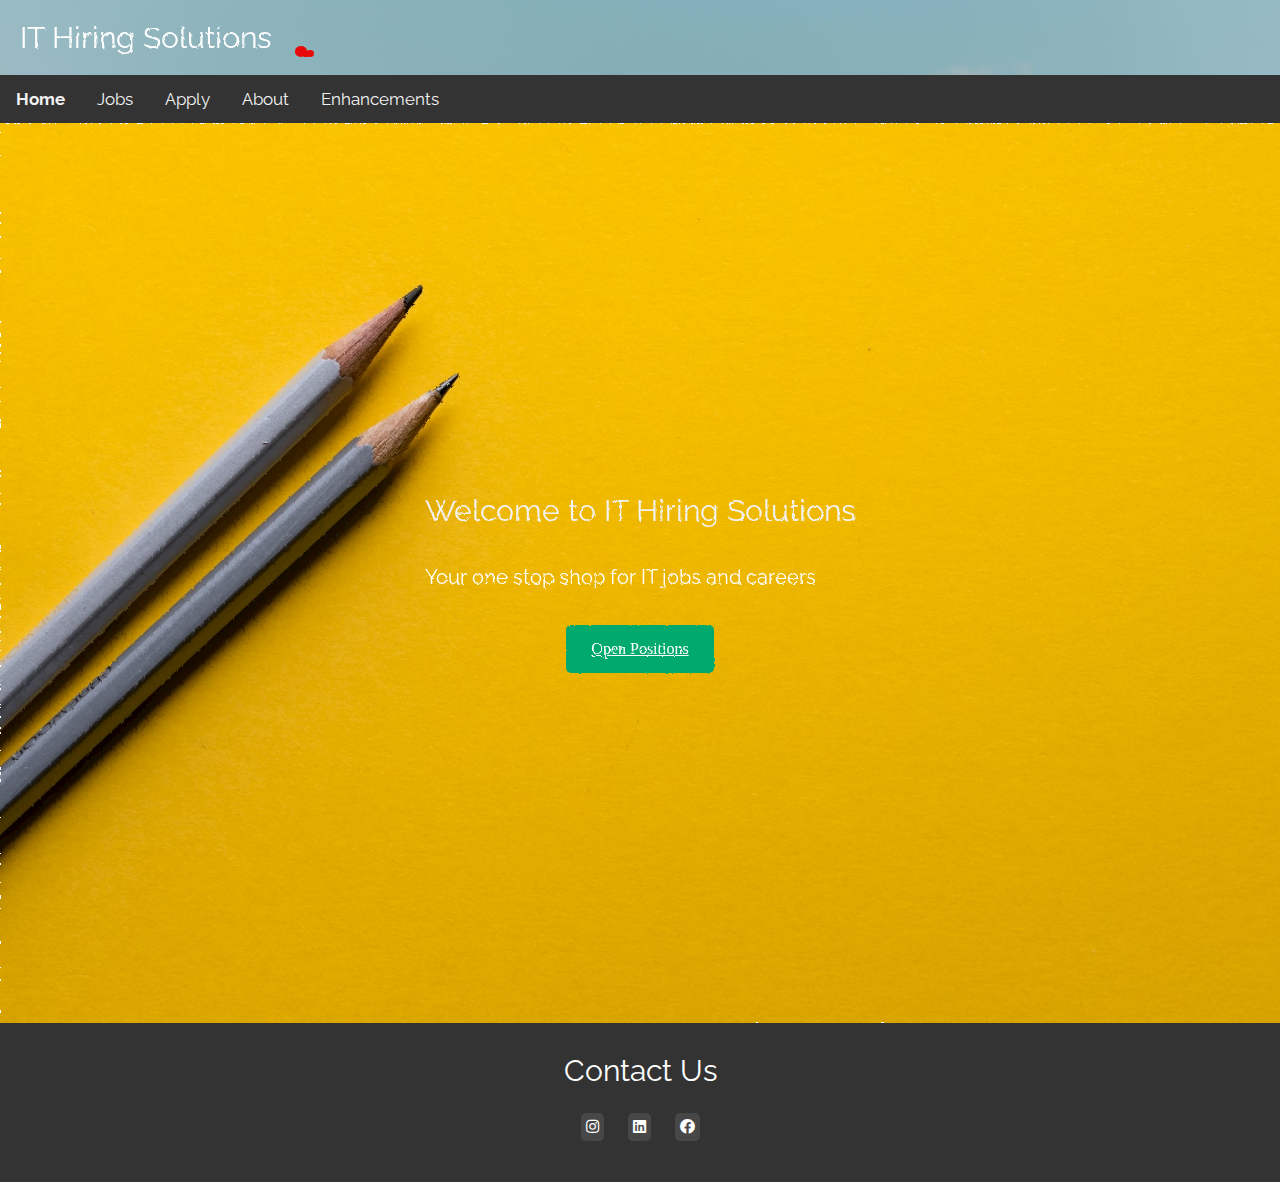
<file: index.html>
<!DOCTYPE html>

<!-- File Name: Index.html
Author: Nick Ang
Created 22/8/21
Description: This is the home page -->

<!-- Set Viewport, Description, Author and Title -->

<html lang="en">
  <head>
    <meta charset="UTF-8" />
    <meta http-equiv="X-UA-Compatible" content="IE=edge" />
    <meta name="viewport" content="width=device-width, initial-scale=1.0" />
    <meta name="HandheldFriendly" content="true" />
    <meta name="description" content="Home page for company" />
    <meta name="keywords" content="Jobs, IT, company, software" />
    <meta name="author" content="Nick Ang" />
    <title>IT Hiring Solutions Home Page</title>
    <!-- footer icons -->
    <link
      rel="stylesheet"
      href="https://use.fontawesome.com/releases/v5.6.3/css/all.css"
    />
    <!-- linnk stylesheet -->
    <link rel="stylesheet" href="styles/style.css" />
    <!-- link font -->
    <link
      href="https://fonts.googleapis.com/css2?family=Montserrat:wght@400;500&family=Noto+Serif+SC:wght@300;900&family=Raleway:wght@300&display=swap"
      rel="stylesheet"
    />
  </head>

  <body>
    <!-- main container -->
    <div class="container">
      <!-- create header -->
      <div class="header">
        <h1>IT Hiring Solutions</h1>
        <!-- create lava animation enhancement -->
        <div class="lamp">
          <div class="glass">
            <div class="lava">
              <div class="blob"></div>
              <div class="blob"></div>
              <div class="blob"></div>
              <div class="blob top"></div>
              <div class="blob bottom"></div>
            </div>
          </div>
        </div>
      </div>

      <!-- create navbar -->
      <div class="topnav">
        <a href="./index.html"><strong>Home</strong></a>
        <a href="./jobs.html">Jobs</a>
        <a href="./apply.html">Apply</a>
        <a href="./about.html">About</a>
        <a href="./enhancements.html">Enhancements</a>
      </div>

      <!-- create banner -->
      <div class="banner">
        <h1>Welcome to IT Hiring Solutions</h1>
        <h2>Your one stop shop for IT jobs and careers</h2>
        <a class="btn-treehouse" href="./jobs.html">Open Positions</a>
      </div>

      <!-- create footer -->
      <div class="footer">
        <h1>Contact Us</h1>
        <!-- create horizontal list and add icons -->
        <ul class="ul_top_hypers">
          <li>
            <a href="" class="ul_icon" target="_blank"
              ><i class="fab fa-instagram"></i
            ></a>
          </li>
          <li>
            <a href="" class="ul_icon" target="_blank"
              ><i class="fab fa-linkedin"></i
            ></a>
          </li>
          <li>
            <a href="" class="ul_icon" target="_blank"
              ><i class="fab fa-facebook"></i
            ></a>
          </li>
        </ul>
      </div>
    </div>
    <!-- turbulence filter -->
    <svg>
      <filter id="turbulence" x="0" y="0" width="100%" height="100%">
        <feturbulence
          id="banner-filter"
          numoctaves="50"
          seed="1"
          basefrequency="0.01 0.01"
        ></feturbulence>
        <fedisplacementmap
          scale="1.5"
          in2=""
          in="SourceGraphic"
        ></fedisplacementmap>
        <animate
          xlink:href="#banner-filter"
          attributename="baseFrequency"
          dur="60s"
          keytimes="0;0.5;1"
          values="0.1 0.06;0.04 0.08;0.02 0.06"
          repeatcount="indefinite"
        />
      </filter>
    </svg>
  </body>
</html>
</file>
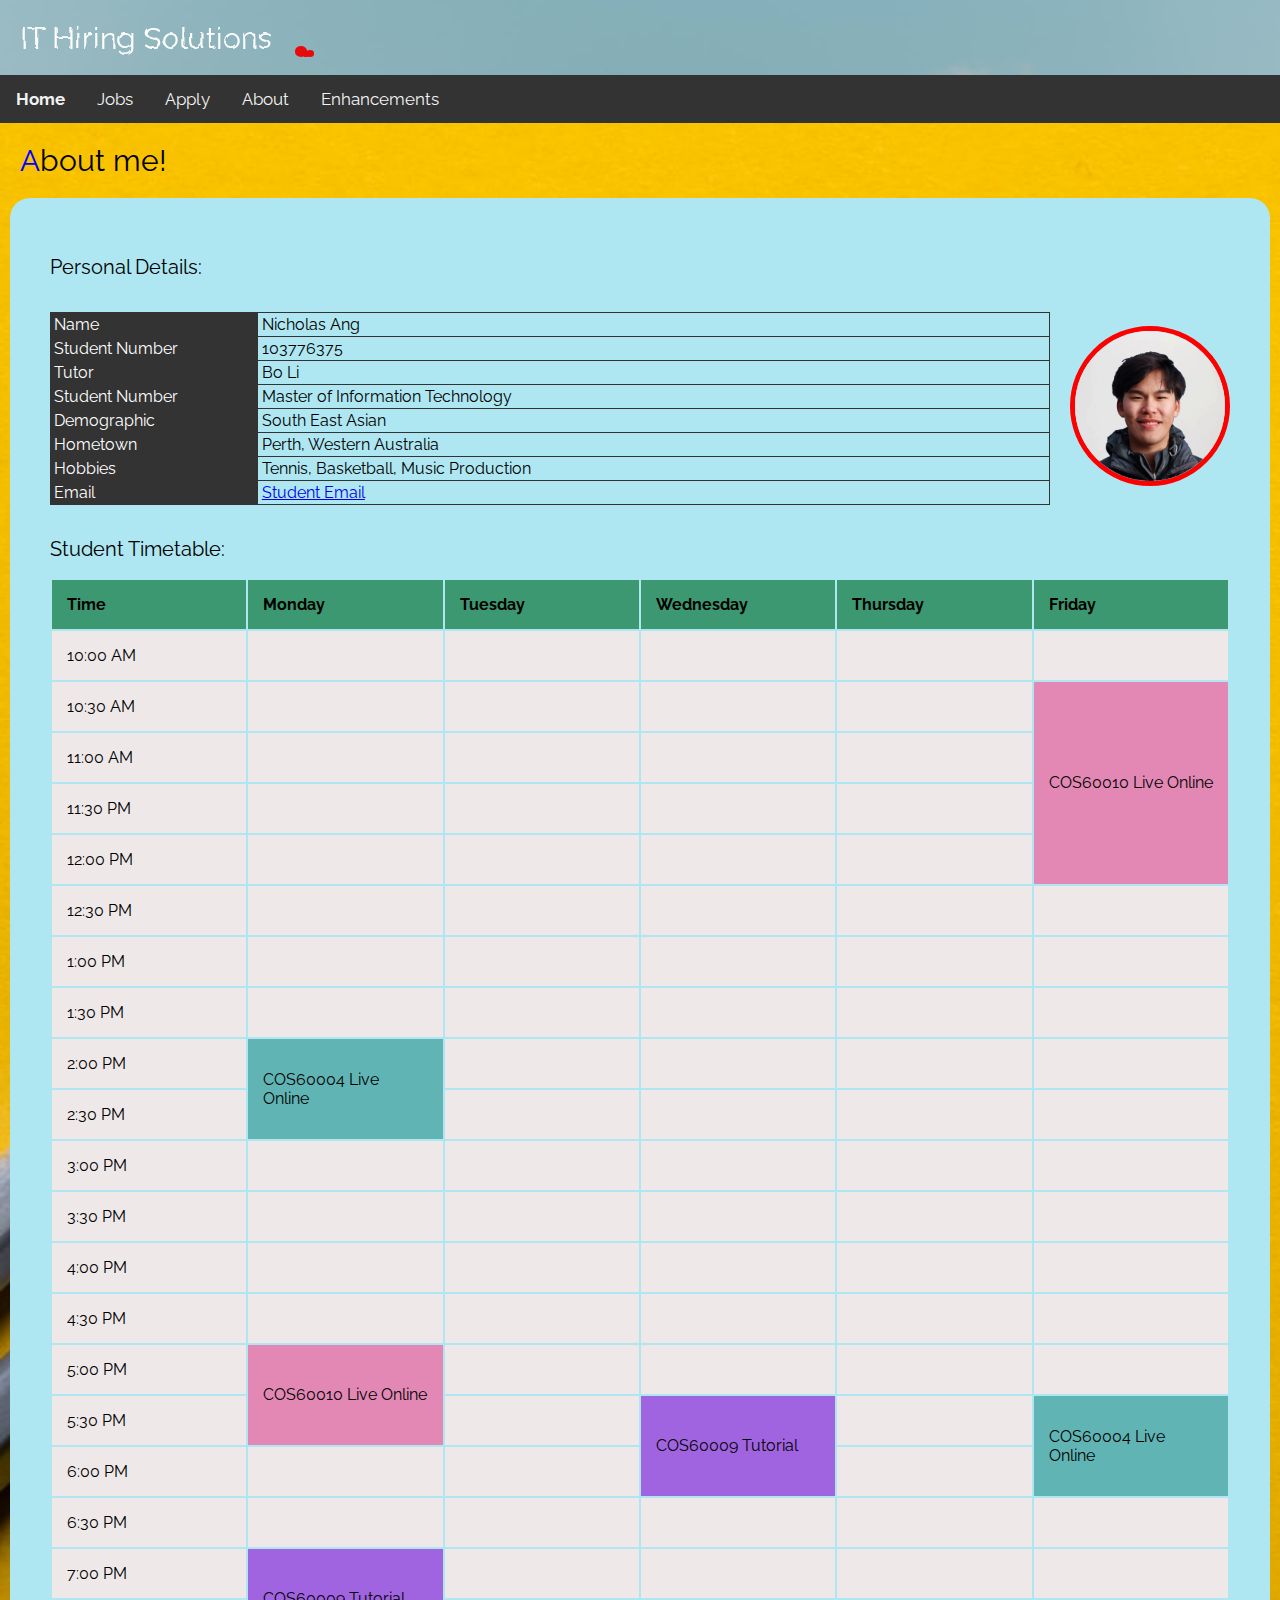
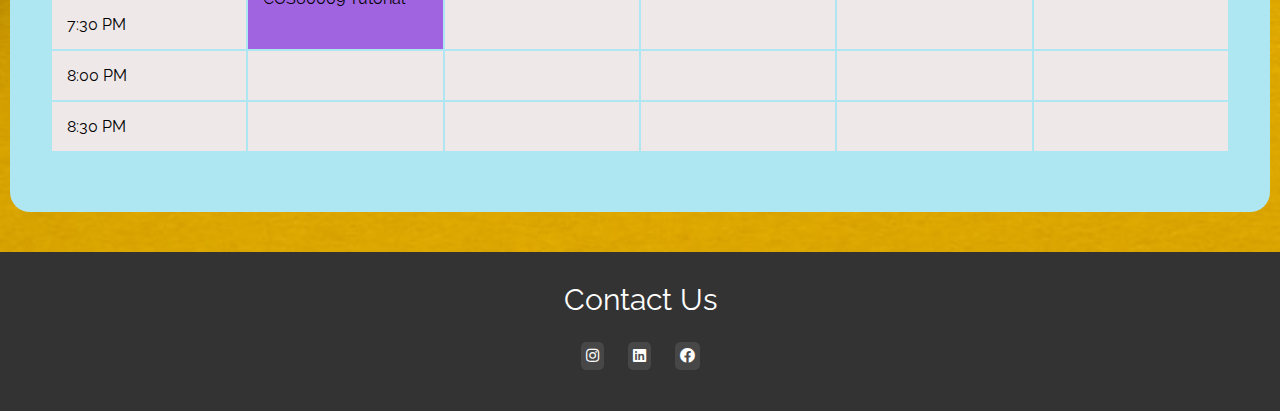
<file: about.html>
<!DOCTYPE html>

<!-- File Name: about.html
Author: Nick Ang
Created 22/8/21
Description: This is the  about section -->

<!-- Set Viewport, Description, Author and Title -->

<html lang="en">
  <head>
    <meta charset="UTF-8" />
    <meta http-equiv="X-UA-Compatible" content="IE=edge" />
    <meta name="viewport" content="width=device-width, initial-scale=1.0" />
    <meta name="description" content="About Page" />
    <meta name="keywords" content="Hobbies, Personal Details, Timetable" />
    <meta name="author" content="Nick Ang" />
    <title>About</title>
    <!-- footer icons -->
    <link
      rel="stylesheet"
      href="https://use.fontawesome.com/releases/v5.6.3/css/all.css"
    />
    <!-- link stylesheet -->
    <link rel="stylesheet" href="styles/style.css" />
    <!-- link google fonts -->
    <link
      href="https://fonts.googleapis.com/css2?family=Montserrat:wght@400;500&family=Noto+Serif+SC:wght@300;900&family=Raleway:wght@300&display=swap"
      rel="stylesheet"
    />
  </head>

  <body>
    <!-- define main container -->
    <div class="container">
      <!-- create header -->
      <div class="header">
        <h1>IT Hiring Solutions</h1>
        <!-- lava animation logo enhancement -->
        <div class="lamp">
          <div class="glass">
            <div class="lava">
              <div class="blob"></div>
              <div class="blob"></div>
              <div class="blob"></div>
              <div class="blob top"></div>
              <div class="blob bottom"></div>
            </div>
          </div>
        </div>
      </div>

      <!-- create navbar -->
      <div class="topnav">
        <a href="./index.html"><strong>Home</strong></a>
        <a href="./jobs.html">Jobs</a>
        <a href="./apply.html">Apply</a>
        <a href="./about.html">About</a>
        <a href="./enhancements.html">Enhancements</a>
      </div>

      <!-- create background card -->
      <div class="card-container">
        <h1 class="title">About me!</h1>
        <!-- create blue card -->
        <section class="card-container-inner">
          <h2>Personal Details:</h2>
          <!-- create about-container for flexbox -->
          <div class="about-container">
            <!-- create definition list -->
            <dl>
              <dt>Name</dt>
              <dd>Nicholas Ang</dd>
              <dt>Student Number</dt>
              <dd>103776375</dd>
              <dt>Tutor</dt>
              <dd>Bo Li</dd>
              <dt>Student Number</dt>
              <dd>Master of Information Technology</dd>
              <dt>Demographic</dt>
              <dd>South East Asian</dd>
              <dt>Hometown</dt>
              <dd>Perth, Western Australia</dd>
              <dt>Hobbies</dt>
              <dd>Tennis, Basketball, Music Production</dd>
              <dt>Email</dt>
              <dd>
                <!-- Add student mailto: hyperlink -->
                <a href="mailto:103776375@student.swin.edu.au" target="_blank"
                  >Student Email</a
                >
              </dd>
            </dl>
            <!-- Add Profile pic -->
            <img
              id="about-img"
              src="images/face.jpeg"
              width="150"
              height="150"
              alt="Profile Pic"
            />
          </div>
          <!-- Create timetable -->
          <h2>Student Timetable:</h2>
          <table>
            <tr>
              <th>Time</th>
              <th>Monday</th>
              <th>Tuesday</th>
              <th>Wednesday</th>
              <th>Thursday</th>
              <th>Friday</th>
            </tr>
            <tr>
              <td>10:00 AM</td>
              <td></td>
              <td></td>
              <td></td>
              <td></td>
              <td></td>
            </tr>
            <tr>
              <td>10:30 AM</td>
              <td></td>
              <td></td>
              <td></td>
              <td></td>
              <td class="COS60010" rowspan="4">COS60010 Live Online</td>
            </tr>
            <tr>
              <td>11:00 AM</td>
              <td></td>
              <td></td>
              <td></td>
              <td></td>
            </tr>
            <tr>
              <td>11:30 PM</td>
              <td></td>
              <td></td>
              <td></td>
              <td></td>
            </tr>
            <tr>
              <td>12:00 PM</td>
              <td></td>
              <td></td>
              <td></td>
              <td></td>
            </tr>
            <tr>
              <td>12:30 PM</td>
              <td></td>
              <td></td>
              <td></td>
              <td></td>
              <td></td>
            </tr>
            <tr>
              <td>1:00 PM</td>
              <td></td>
              <td></td>
              <td></td>
              <td></td>
              <td></td>
            </tr>
            <tr>
              <td>1:30 PM</td>
              <td></td>
              <td></td>
              <td></td>
              <td></td>
              <td></td>
            </tr>
            <tr>
              <td>2:00 PM</td>
              <td class="COS60004" rowspan="2">COS60004 Live Online</td>
              <td></td>
              <td></td>
              <td></td>
              <td></td>
            </tr>
            <tr>
              <td>2:30 PM</td>
              <td></td>
              <td></td>
              <td></td>
              <td></td>
            </tr>
            <tr>
              <td>3:00 PM</td>
              <td></td>
              <td></td>
              <td></td>
              <td></td>
              <td></td>
            </tr>
            <tr>
              <td>3:30 PM</td>
              <td></td>
              <td></td>
              <td></td>
              <td></td>
              <td></td>
            </tr>
            <tr>
              <td>4:00 PM</td>
              <td></td>
              <td></td>
              <td></td>
              <td></td>
              <td></td>
            </tr>
            <tr>
              <td>4:30 PM</td>
              <td></td>
              <td></td>
              <td></td>
              <td></td>
              <td></td>
            </tr>
            <tr>
              <td>5:00 PM</td>
              <td class="COS60010" rowspan="2">COS60010 Live Online</td>
              <td></td>
              <td></td>
              <td></td>
              <td></td>
            </tr>
            <tr>
              <td>5:30 PM</td>
              <td></td>
              <td class="COS60009" rowspan="2">COS60009 Tutorial</td>
              <td></td>
              <td class="COS60004" rowspan="2">COS60004 Live Online</td>
            </tr>
            <tr>
              <td>6:00 PM</td>
              <td></td>
              <td></td>
              <td></td>
            </tr>
            <tr>
              <td>6:30 PM</td>
              <td></td>
              <td></td>
              <td></td>
              <td></td>
              <td></td>
            </tr>

            <tr>
              <td>7:00 PM</td>
              <td class="COS60009" rowspan="2">COS60009 Tutorial</td>
              <td></td>
              <td></td>
              <td></td>
              <td></td>
            </tr>
            <tr>
              <td>7:30 PM</td>
              <td></td>
              <td></td>
              <td></td>
              <td></td>
            </tr>
            <tr>
              <td>8:00 PM</td>
              <td></td>
              <td></td>
              <td></td>
              <td></td>
              <td></td>
            </tr>
            <tr>
              <td>8:30 PM</td>
              <td></td>
              <td></td>
              <td></td>
              <td></td>
              <td></td>
            </tr>
          </table>
          <br />
        </section>
      </div>

      <!-- create footer -->
      <div class="footer">
        <h1>Contact Us</h1>
        <!-- create horizontal list and add icons -->
        <ul class="ul_top_hypers">
          <li>
            <a href="" class="ul_icon" target="_blank"
              ><i class="fab fa-instagram"></i
            ></a>
          </li>
          <li>
            <a href="" class="ul_icon" target="_blank"
              ><i class="fab fa-linkedin"></i
            ></a>
          </li>
          <li>
            <a href="" class="ul_icon" target="_blank"
              ><i class="fab fa-facebook"></i
            ></a>
          </li>
        </ul>
      </div>
    </div>
    <svg>
      <filter id="turbulence" x="0" y="0" width="100%" height="100%">
        <feturbulence
          id="banner-filter"
          numoctaves="1"
          seed="1"
          basefrequency="0.01 0.01"
        ></feturbulence>
        <fedisplacementmap
          scale="1.5"
          in2=""
          in="SourceGraphic"
        ></fedisplacementmap>
        <animate
          xlink:href="#banner-filter"
          attributename="baseFrequency"
          dur="60s"
          keytimes="0;0.5;1"
          values="0.1 0.06;0.04 0.08;0.02 0.06"
          repeatcount="indefinite"
        />
      </filter>
    </svg>
  </body>
  <!-- turbulence filter enhancement -->
</html>
</file>
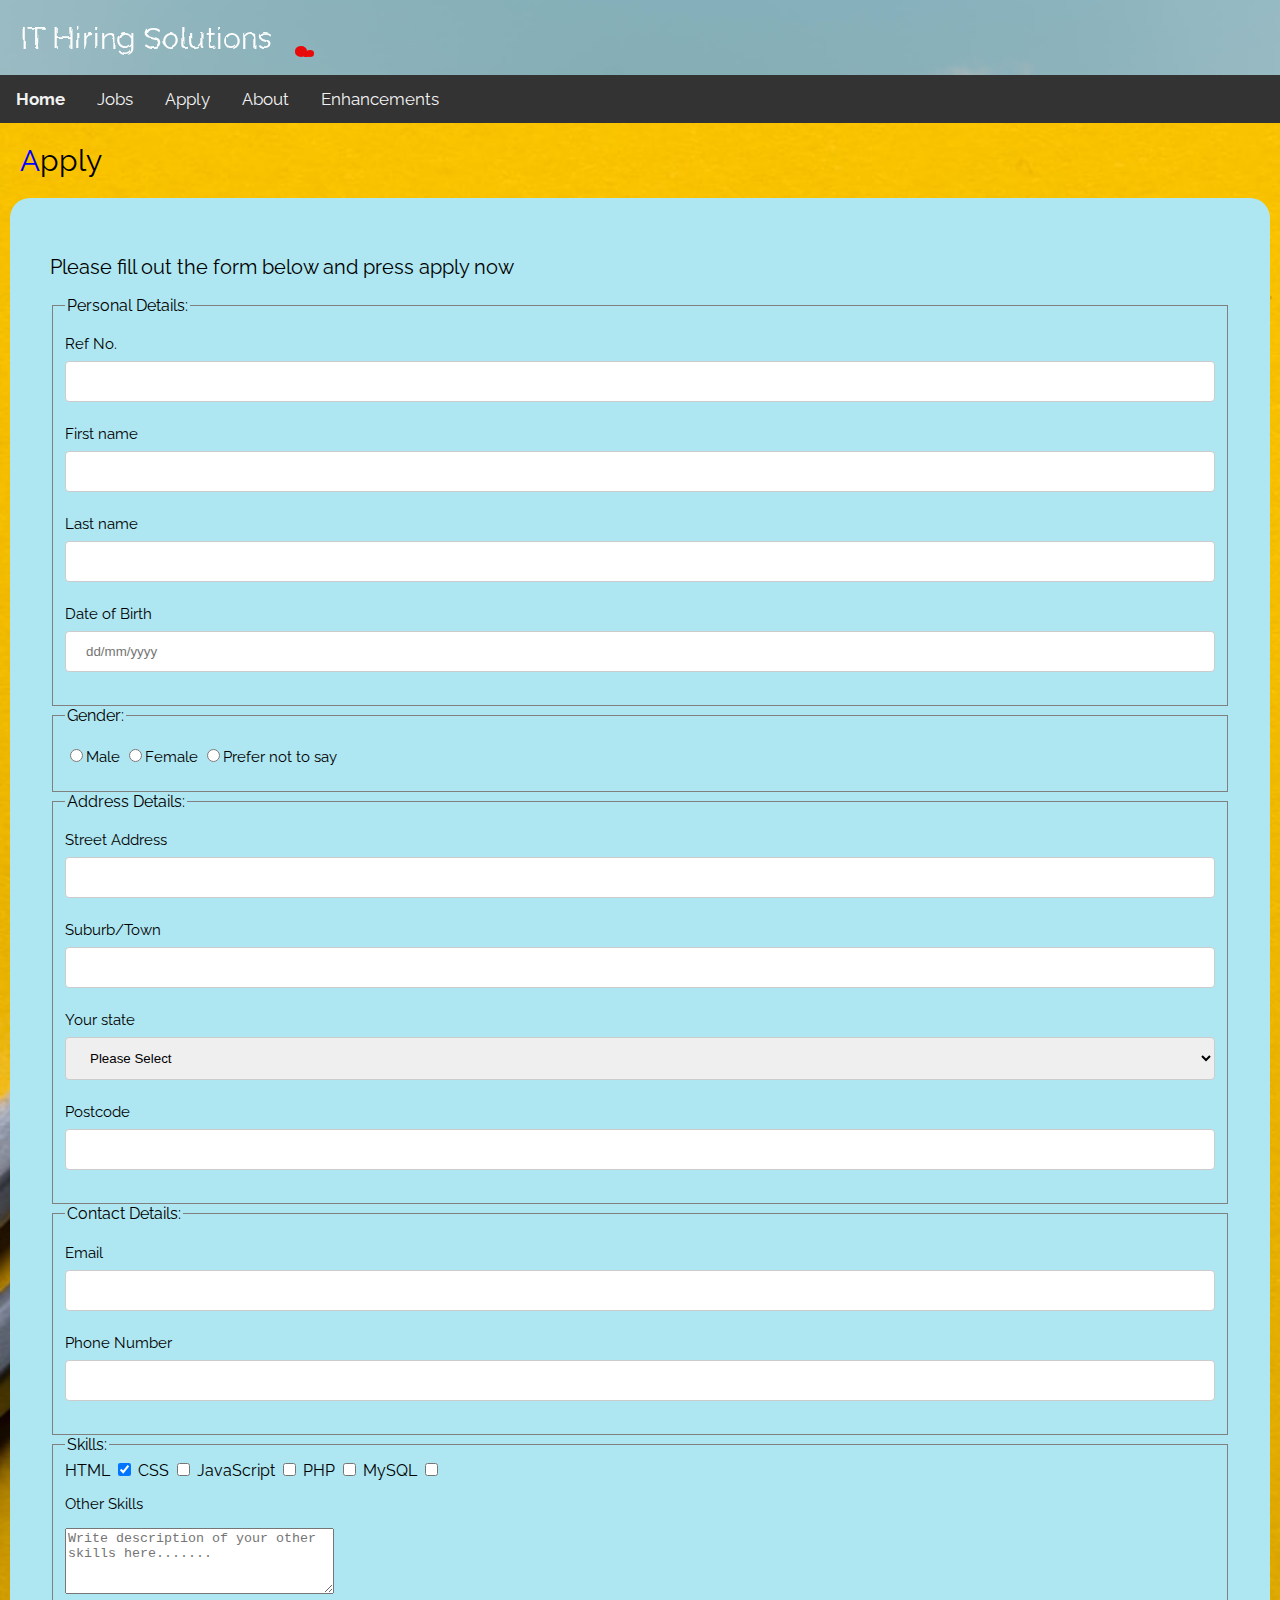
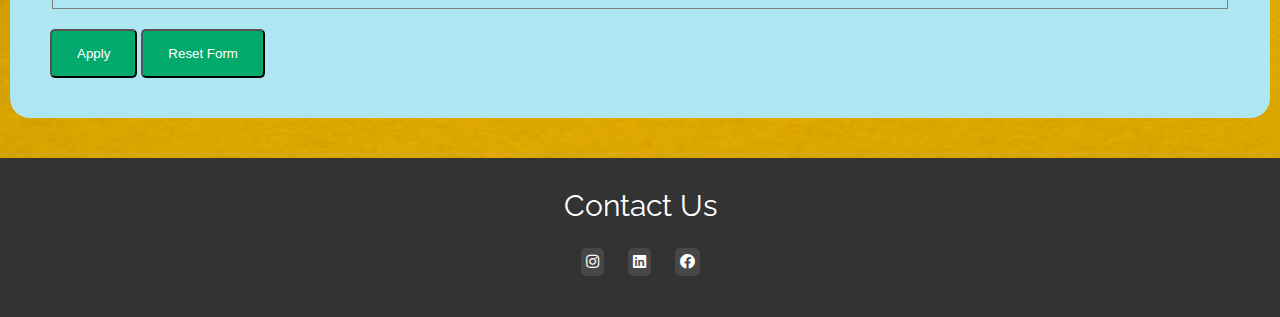
<file: apply.html>
<!DOCTYPE html>

<!-- File Name: apply.html
Author: Nick Ang
Created 22/8/21
Description: This is the apply page -->

<!-- Set Viewport, Description, Author and Title -->

<html lang="en">
  <head>
    <meta charset="UTF-8" />
    <meta http-equiv="X-UA-Compatible" content="IE=edge" />
    <meta name="viewport" content="width=device-width, initial-scale=1.0" />
    <meta name="description" content="Application Form" />
    <meta
      name="keywords"
      content="Application Form, Personal Details, Address, Skills"
    />
    <meta name="author" content="Nick Ang" />
    <title>Apply</title>
    <!-- footer icons -->
    <link
      rel="stylesheet"
      href="https://use.fontawesome.com/releases/v5.6.3/css/all.css"
    />
    <!-- link stylesheet -->
    <link rel="stylesheet" href="styles/style.css" />
    <!-- link google fonts -->
    <link
      href="https://fonts.googleapis.com/css2?family=Montserrat:wght@400;500&family=Noto+Serif+SC:wght@300;900&family=Raleway:wght@300&display=swap"
      rel="stylesheet"
    />
  </head>

  <body>
    <!-- define main container -->
    <div class="container">
      <!-- create header -->
      <div class="header">
        <h1>IT Hiring Solutions</h1>
        <!-- lava animation logo enhancement -->
        <div class="lamp">
          <div class="glass">
            <div class="lava">
              <div class="blob"></div>
              <div class="blob"></div>
              <div class="blob"></div>
              <div class="blob top"></div>
              <div class="blob bottom"></div>
            </div>
          </div>
        </div>
      </div>

      <!-- create navbar -->
      <div class="topnav">
        <a href="./index.html"><strong>Home</strong></a>
        <a href="./jobs.html">Jobs</a>
        <a href="./apply.html">Apply</a>
        <a href="./about.html">About</a>
        <a href="./enhancements.html">Enhancements</a>
      </div>
      <!-- create background image container -->
      <div class="card-container">
        <h1 class="title">Apply</h1>
        <!-- create blue card -->
        <div class="card-container-inner">
          <!-- create form -->
          <section class="form">
            <h2>Please fill out the form below and press apply now</h2>
            <!-- define form and implement php test -->
            <form
              class="form"
              method="post"
              action="http://mercury.swin.edu.au/it000000/formtest.php"
            >
              <fieldset>
                <legend>Personal Details:</legend>
                <p>
                  <label for="ref">Ref No.</label>
                  <input
                    type="text"
                    name="ref"
                    id="ref"
                    pattern="^[a-zA-Z0-9]{5}$"
                    required="required"
                  />
                </p>
                <p>
                  <label for="Firstname">First name</label>
                  <input
                    type="text"
                    name="Firstname"
                    id="Firstname"
                    pattern="^[a-zA-Z0-9]{1,20}$"
                    required="required"
                  />
                </p>
                <p>
                  <label for="Lastname">Last name</label>
                  <input
                    type="text"
                    name="Lastname"
                    id="Lastname"
                    pattern="^[a-zA-Z0-9]{1,20}$"
                    required="required"
                  />
                </p>
                <p>
                  <label for="dob">Date of Birth</label>
                  <input
                    type="text"
                    name="dob"
                    id="dob"
                    placeholder="dd/mm/yyyy"
                    pattern="^(?:(?:31(\/|-|\.)(?:0?[13578]|1[02]))\1|(?:(?:29|30)(\/|-|\.)(?:0?[13-9]|1[0-2])\2))(?:(?:1[6-9]|[2-9]\d)?\d{2})$|^(?:29(\/|-|\.)0?2\3(?:(?:(?:1[6-9]|[2-9]\d)?(?:0[48]|[2468][048]|[13579][26])|(?:(?:16|[2468][048]|[3579][26])00))))$|^(?:0?[1-9]|1\d|2[0-8])(\/|-|\.)(?:(?:0?[1-9])|(?:1[0-2]))\4(?:(?:1[6-9]|[2-9]\d)?\d{2})$"
                    required="required"
                  />
                </p>
              </fieldset>

              <fieldset>
                <legend>Gender:</legend>
                <p>
                  <label for="Male"></label>
                  <input type="radio" name="unit" id="Male" value="Male" />Male
                  <label for="Female"></label>
                  <input
                    type="radio"
                    name="unit"
                    id="Female"
                    value="Female"
                    required
                  />Female
                  <label for="neutral"></label>
                  <input
                    type="radio"
                    name="unit"
                    id="neutral"
                    value="neutral"
                  />Prefer not to say
                </p>
              </fieldset>
              <fieldset>
                <legend>Address Details:</legend>
                <p>
                  <label for="Street">Street Address</label>
                  <input
                    type="text"
                    name="Street"
                    id="Street"
                    pattern="^[a-zA-Z0-9]{1,40}$"
                    required="required"
                  />
                </p>

                <p>
                  <label for="Suburb">Suburb/Town</label>
                  <input
                    type="text"
                    name="Suburb"
                    id="Suburb"
                    pattern="^[a-zA-Z0-9]{1,40}$"
                    required="required"
                  />
                </p>

                <p>
                  <label for="state">Your state</label>
                  <select name="state" id="state" required="required">
                    <option value="">Please Select</option>
                    <option value="VIC">VIC</option>
                    <option value="NSW">NSW</option>
                    <option value="QLD">QLD</option>
                    <option value="NT">NT</option>
                    <option value="WA">WA</option>
                    <option value="SA">SA</option>
                    <option value="VIC">VIC</option>
                    <option value="TAS">TAS</option>
                    <option value="ACT">ACT</option>
                  </select>
                </p>
                <p>
                  <label for="Postcode">Postcode</label>
                  <input
                    type="text"
                    name="Postcode"
                    id="Postcode"
                    pattern="^[0-9]{4}$"
                    required="required"
                  />
                </p>
              </fieldset>

              <fieldset>
                <legend>Contact Details:</legend>
                <p>
                  <label for="Email">Email</label>
                  <input
                    type="text"
                    name="Email"
                    id="Email"
                    pattern="^\w+([.-]?\w+)*@\w+([.-]?\w+)*(\.\w{2,3})+$"
                    required="required"
                  />
                </p>
                <p>
                  <label for="Number">Phone Number</label>
                  <input
                    type="text"
                    name="Number"
                    id="Number"
                    pattern="^[0-9\s]{8,12}$"
                    required="required"
                  />
                </p>
              </fieldset>

              <fieldset>
                <legend>Skills:</legend>
                <label for="html">HTML</label>
                <input
                  type="checkbox"
                  id="html"
                  name="category[]"
                  value="html"
                  checked="checked"
                />
                <label for="CSS">CSS</label>
                <input type="checkbox" id="CSS" name="category[]" value="CSS" />
                <label for="JavaScript">JavaScript</label>
                <input
                  type="checkbox"
                  id="JavaScript"
                  name="category[]"
                  value="JavaScript"
                />
                <label for="PHP">PHP</label>
                <input type="checkbox" id="PHP" name="category[]" value="PHP" />
                <label for="MySQL">MySQL</label>
                <input
                  type="checkbox"
                  id="MySQL"
                  name="category[]"
                  value="MySQL"
                />
                <p>
                  <label for="comments">Other Skills</label>
                </p>
                <textarea
                  id="comments"
                  name="comments"
                  rows="4"
                  cols="31"
                  placeholder="Write description of your other skills here......."
                ></textarea>
              </fieldset>

              <button class="btn-treehouse" type="submit" value="Submit">
                Apply
              </button>
              <button class="btn-treehouse" type="reset" value="Reset">
                Reset Form
              </button>
            </form>
          </section>
        </div>
      </div>

      <!-- create footer -->
      <div class="footer">
        <h1>Contact Us</h1>
        <!-- create horizontal list and add icons -->
        <ul class="ul_top_hypers">
          <li>
            <a href="" class="ul_icon" target="_blank"
              ><i class="fab fa-instagram"></i
            ></a>
          </li>
          <li>
            <a href="" class="ul_icon" target="_blank"
              ><i class="fab fa-linkedin"></i
            ></a>
          </li>
          <li>
            <a href="" class="ul_icon" target="_blank"
              ><i class="fab fa-facebook"></i
            ></a>
          </li>
        </ul>
      </div>
    </div>
    <!-- turbulence filter enhancement -->
    <svg>
      <filter id="turbulence" x="0" y="0" width="100%" height="100%">
        <feturbulence
          id="banner-filter"
          numoctaves="1"
          seed="1"
          basefrequency="0.01 0.01"
        ></feturbulence>
        <fedisplacementmap
          scale="1.5"
          in2=""
          in="SourceGraphic"
        ></fedisplacementmap>
        <animate
          xlink:href="#banner-filter"
          attributename="baseFrequency"
          dur="60s"
          keytimes="0;0.5;1"
          values="0.1 0.06;0.04 0.08;0.02 0.06"
          repeatcount="indefinite"
        />
      </filter>
    </svg>
  </body>
</html>
</file>
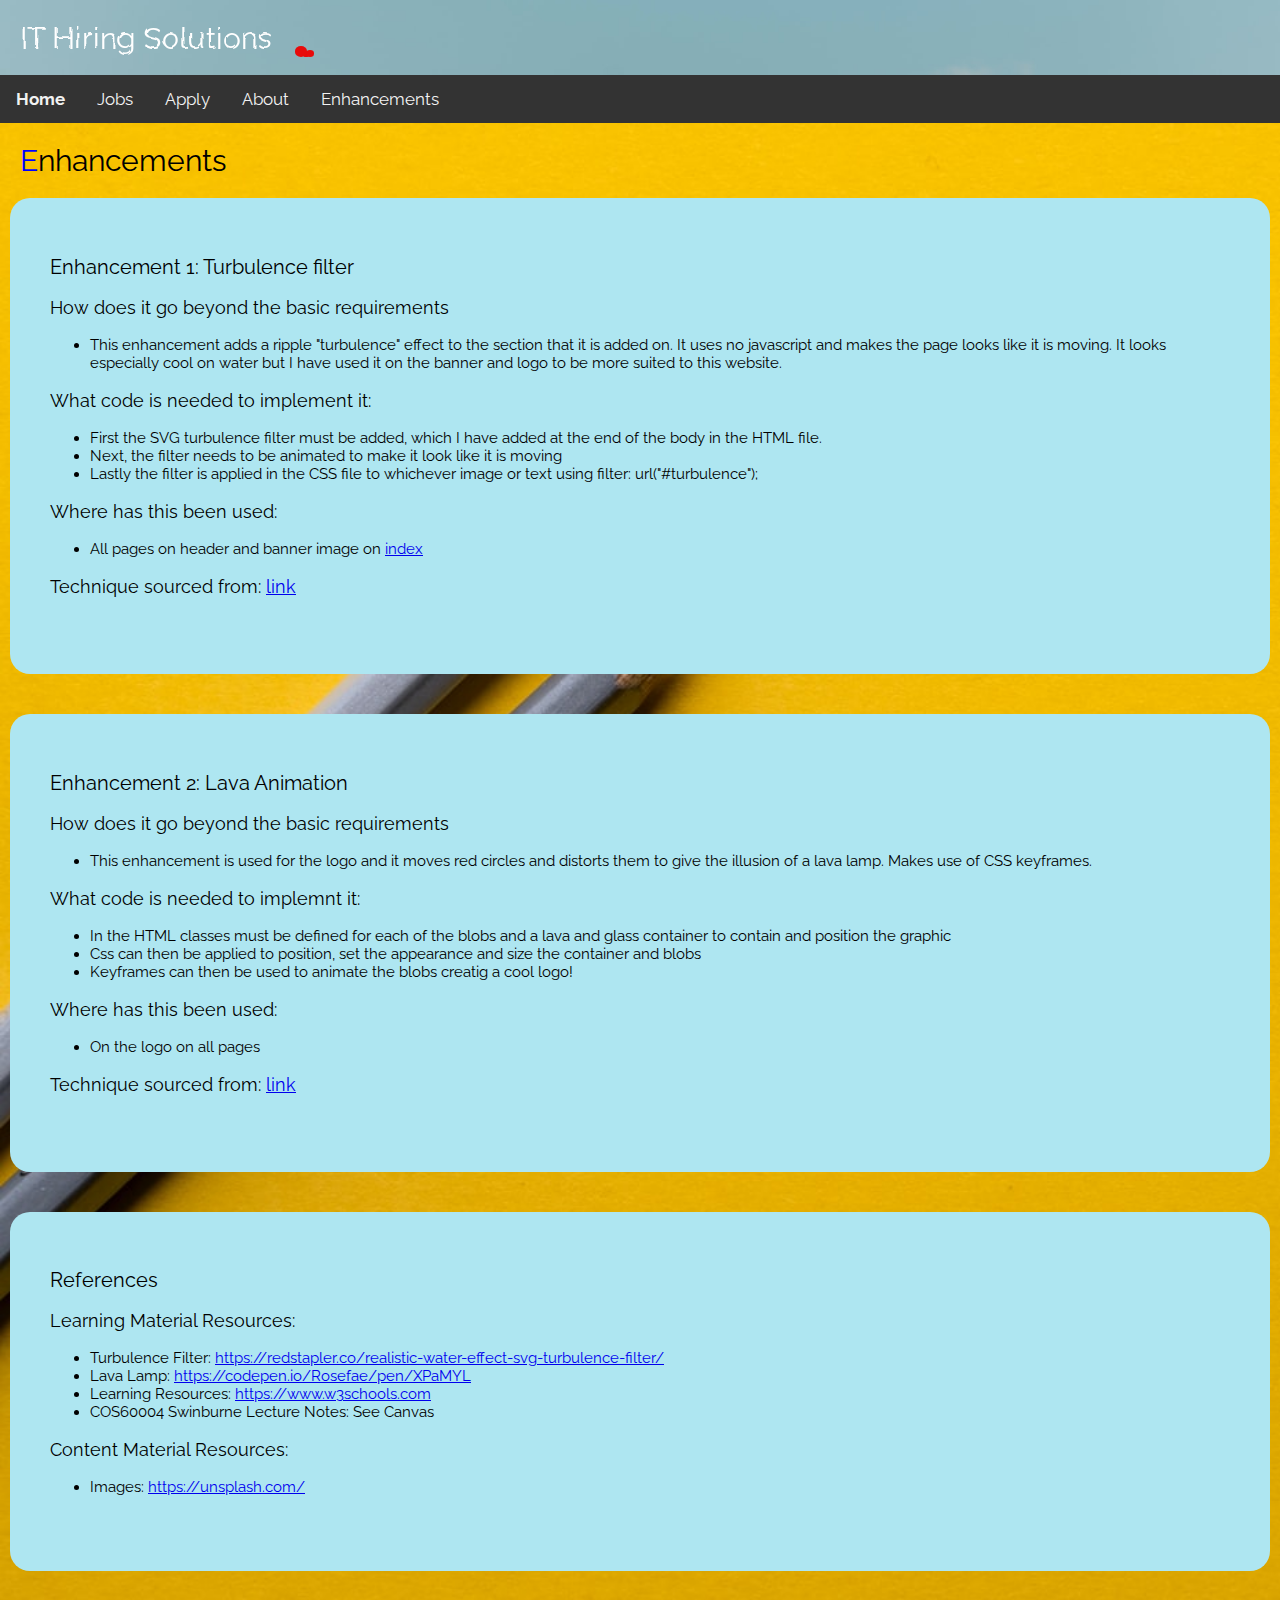
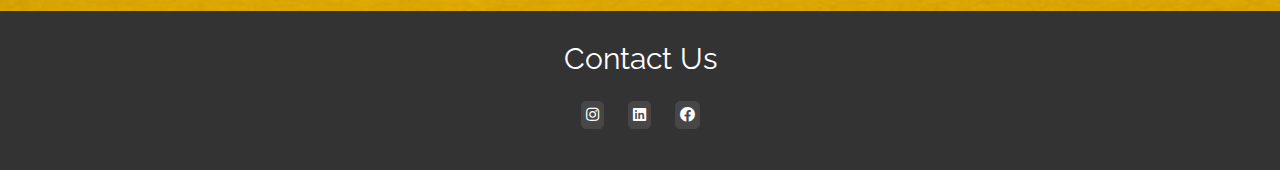
<file: enhancements.html>
<!DOCTYPE html>

<!-- File Name: about.html
Author: Nick Ang
Created 22/8/21
Description: This is the  about section -->

<!-- Set Viewport, Description, Author and Title -->

<html lang="en">
  <head>
    <meta charset="UTF-8" />
    <meta http-equiv="X-UA-Compatible" content="IE=edge" />
    <meta name="viewport" content="width=device-width, initial-scale=1.0" />
    <meta name="description" content="Enhancements Page" />
    <meta
      name="keywords"
      content="Enhancements, Turbulence Filter, Animation, keyframes"
    />
    <meta name="author" content="Nick Ang" />
    <title>Enhancements</title>
    <!-- footer icons -->
    <link
      rel="stylesheet"
      href="https://use.fontawesome.com/releases/v5.6.3/css/all.css"
    />
    <!-- link stylesheet -->
    <link rel="stylesheet" href="styles/style.css" />
    <!-- link google fonts -->
    <link
      href="https://fonts.googleapis.com/css2?family=Montserrat:wght@400;500&family=Noto+Serif+SC:wght@300;900&family=Raleway:wght@300&display=swap"
      rel="stylesheet"
    />
  </head>

  <body>
    <!-- define main container -->
    <div class="container">
      <!-- create header -->
      <div class="header">
        <h1>IT Hiring Solutions</h1>
        <!-- lava animation logo enhancement -->
        <div class="lamp">
          <div class="glass">
            <div class="lava">
              <div class="blob"></div>
              <div class="blob"></div>
              <div class="blob"></div>
              <div class="blob top"></div>
              <div class="blob bottom"></div>
            </div>
          </div>
        </div>
      </div>

      <!-- create navbar -->
      <div class="topnav">
        <a href="./index.html"><strong>Home</strong></a>
        <a href="./jobs.html">Jobs</a>
        <a href="./apply.html">Apply</a>
        <a href="./about.html">About</a>
        <a href="./enhancements.html">Enhancements</a>
      </div>
      <!-- create background flex container -->
      <div class="card-container">
        <h1 class="title">Enhancements</h1>
        <!-- create card 1 -->
        <section class="card-container-inner">
          <h2>Enhancement 1: Turbulence filter</h2>
          <h3>How does it go beyond the basic requirements</h3>
          <ul>
            <li>
              This enhancement adds a ripple "turbulence" effect to the section
              that it is added on. It uses no javascript and makes the page
              looks like it is moving. It looks especially cool on water but I
              have used it on the banner and logo to be more suited to this
              website.
            </li>
          </ul>
          <h3>What code is needed to implement it:</h3>
          <ul>
            <li>
              First the SVG turbulence filter must be added, which I have added
              at the end of the body in the HTML file.
            </li>
            <li>
              Next, the filter needs to be animated to make it look like it is
              moving
            </li>
            <li>
              Lastly the filter is applied in the CSS file to whichever image or
              text using filter: url("#turbulence");
            </li>
          </ul>
          <h3>Where has this been used:</h3>
          <ul>
            <li>
              All pages on header and banner image on
              <a href="./index.html">index</a>
            </li>
          </ul>
          <h3>
            Technique sourced from:
            <a
              target="_blank"
              href="https://redstapler.co/realistic-water-effect-svg-turbulence-filter/"
              >link</a
            >
          </h3>
          <br />
        </section>

        <!-- create card 2 -->
        <section class="card-container-inner">
          <h2>Enhancement 2: Lava Animation</h2>
          <h3>How does it go beyond the basic requirements</h3>
          <ul>
            <li>
              This enhancement is used for the logo and it moves red circles and
              distorts them to give the illusion of a lava lamp. Makes use of
              CSS keyframes.
            </li>
          </ul>
          <h3>What code is needed to implemnt it:</h3>
          <ul>
            <li>
              In the HTML classes must be defined for each of the blobs and a
              lava and glass container to contain and position the graphic
            </li>
            <li>
              Css can then be applied to position, set the appearance and size
              the container and blobs
            </li>
            <li>
              Keyframes can then be used to animate the blobs creatig a cool
              logo!
            </li>
          </ul>
          <h3>Where has this been used:</h3>
          <ul>
            <li>On the logo on all pages</li>
          </ul>
          <h3>
            Technique sourced from:
            <a target="_blank" href="https://codepen.io/Rosefae/pen/XPaMYL"
              >link</a
            >
          </h3>
          <br />
        </section>

        <!-- create card 3 -->
        <section class="card-container-inner">
          <h2>References</h2>
          <h3>Learning Material Resources:</h3>
          <ul>
            <li>
              Turbulence Filter:
              <a
                target="_blank"
                href="https://redstapler.co/realistic-water-effect-svg-turbulence-filter/"
                >https://redstapler.co/realistic-water-effect-svg-turbulence-filter/</a
              >
            </li>
            <li>
              Lava Lamp:
              <a target="_blank" href="https://codepen.io/Rosefae/pen/XPaMYL"
                >https://codepen.io/Rosefae/pen/XPaMYL</a
              >
            </li>
            <li>
              Learning Resources:
              <a target="_blank" href="https://www.w3schools.com"
                >https://www.w3schools.com</a
              >
            </li>
            <li>COS60004 Swinburne Lecture Notes: See Canvas</li>
          </ul>
          <h3>Content Material Resources:</h3>
          <ul>
            <li>
              Images:
              <a target="_blank" href="https://unsplash.com/"
                >https://unsplash.com/</a
              >
            </li>
          </ul>
          <br />
        </section>
      </div>

      <!-- create footer -->
      <div class="footer">
        <h1>Contact Us</h1>
        <!-- create horizontal list and add icons -->
        <ul class="ul_top_hypers">
          <li>
            <a href="" class="ul_icon" target="_blank"
              ><i class="fab fa-instagram"></i
            ></a>
          </li>
          <li>
            <a href="" class="ul_icon" target="_blank"
              ><i class="fab fa-linkedin"></i
            ></a>
          </li>
          <li>
            <a href="" class="ul_icon" target="_blank"
              ><i class="fab fa-facebook"></i
            ></a>
          </li>
        </ul>
      </div>
    </div>
    <!-- turbulence filter enhancement -->
    <svg>
      <filter id="turbulence" x="0" y="0" width="100%" height="100%">
        <feturbulence
          id="banner-filter"
          numoctaves="1"
          seed="1"
          basefrequency="0.01 0.01"
        ></feturbulence>
        <fedisplacementmap
          scale="1.5"
          in2=""
          in="SourceGraphic"
        ></fedisplacementmap>
        <animate
          xlink:href="#banner-filter"
          attributename="baseFrequency"
          dur="60s"
          keytimes="0;0.5;1"
          values="0.1 0.06;0.04 0.08;0.02 0.06"
          repeatcount="indefinite"
        />
      </filter>
    </svg>
  </body>
</html>
</file>
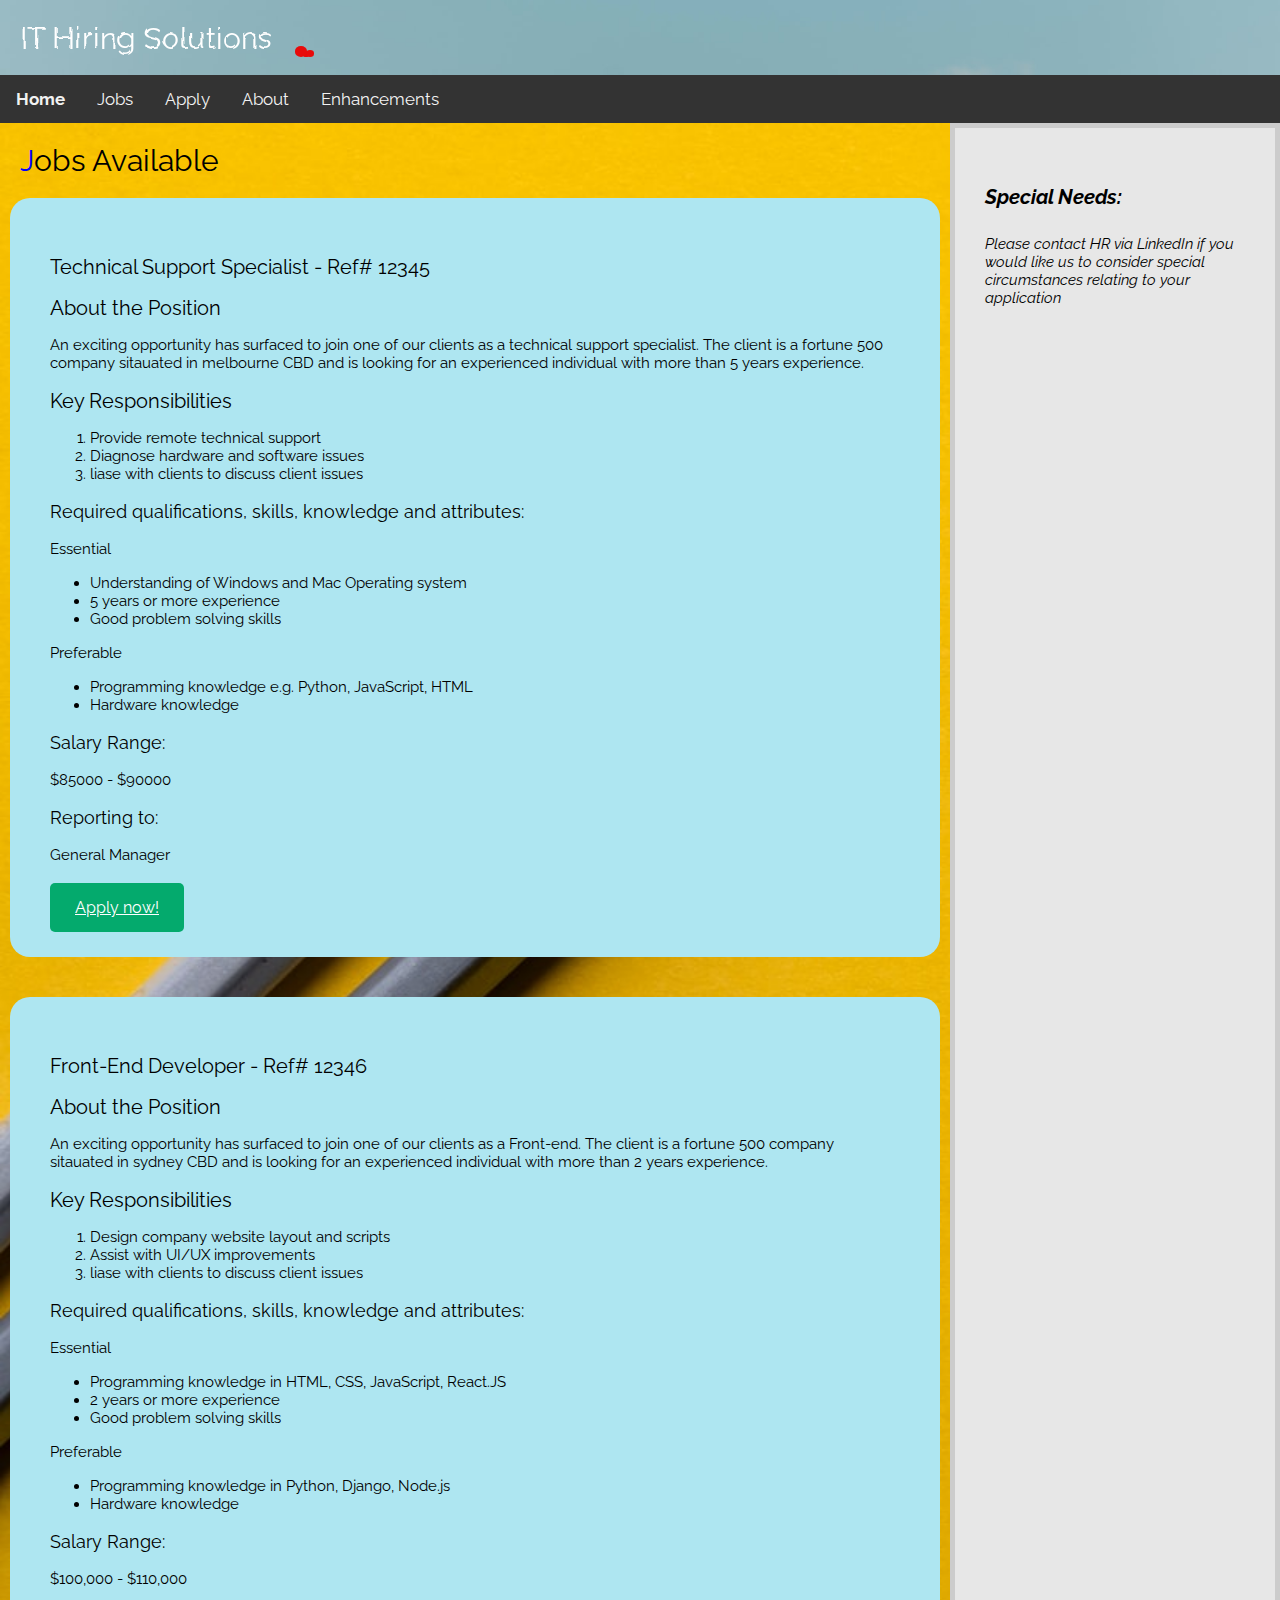
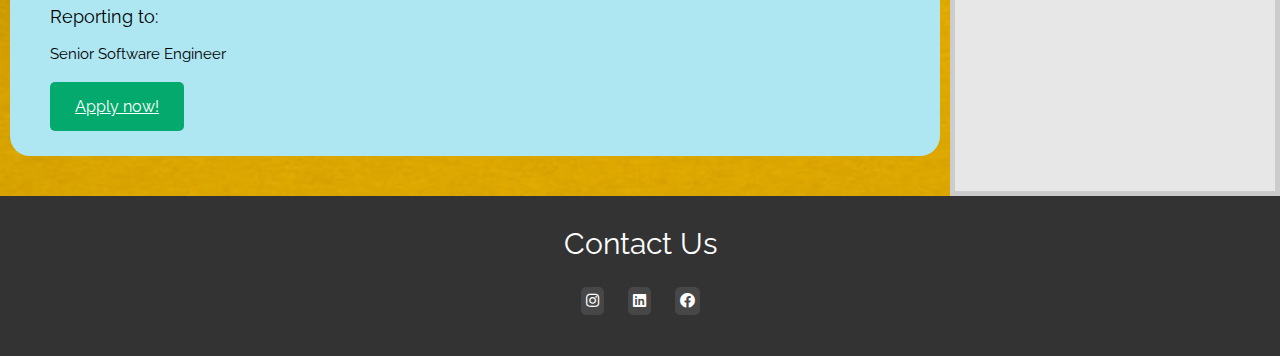
<file: jobs.html>
<!DOCTYPE html>

<!-- File Name: Jobs.html
Author: Nick Ang
Created 22/8/21
Description: This is where the jobs are posted -->

<!-- Set Viewport, Description, Author and Title -->
<html lang="en">
  <head>
    <meta charset="UTF-8" />
    <meta http-equiv="X-UA-Compatible" content="IE=edge" />
    <meta name="viewport" content="width=device-width, initial-scale=1.0" />
    <meta name="description" content="Jobs Section" />
    <meta name="keywords" content="Jobs, Salary, Apply" />
    <meta name="author" content="Nick Ang" />
    <title>Jobs</title>
    <!-- Footer icons -->
    <link
      rel="stylesheet"
      href="https://use.fontawesome.com/releases/v5.6.3/css/all.css"
    />
    <!-- link style sheet -->
    <link rel="stylesheet" href="styles/style.css" />
    <link
      href="https://fonts.googleapis.com/css2?family=Montserrat:wght@400;500&family=Noto+Serif+SC:wght@300;900&family=Raleway:wght@300&display=swap"
      rel="stylesheet"
    />
  </head>

  <body>
    <!-- Set Main Container -->
    <div class="container">
      <!-- Set header -->
      <div class="header">
        <h1>IT Hiring Solutions</h1>
        <!-- Set Logo -->
        <div class="lamp">
          <div class="glass">
            <div class="lava">
              <div class="blob"></div>
              <div class="blob"></div>
              <div class="blob"></div>
              <div class="blob top"></div>
              <div class="blob bottom"></div>
            </div>
          </div>
        </div>
      </div>

      <!-- create navbar -->
      <div class="topnav">
        <a href="./index.html"><strong>Home</strong></a>
        <a href="./jobs.html">Jobs</a>
        <a href="./apply.html">Apply</a>
        <a href="./about.html">About</a>
        <a href="./enhancements.html">Enhancements</a>
      </div>

      <!-- create aside container to flex -->
      <div class="aside-container">
        <!-- create card container to flex -->
        <div class="card-container">
          <h1 class="title">Jobs Available</h1>
          <!-- create heading container to flex heading and card container -->
          <div class="heading-container">
            <!-- Job Card 1 -->
            <section class="card-container-inner">
              <h2>Technical Support Specialist - Ref# 12345</h2>
              <h2>About the Position</h2>
              <p>
                An exciting opportunity has surfaced to join one of our clients
                as a technical support specialist. The client is a fortune 500
                company sitauated in melbourne CBD and is looking for an
                experienced individual with more than 5 years experience.
              </p>
              <h2>Key Responsibilities</h2>
              <ol>
                <li>Provide remote technical support</li>
                <li>Diagnose hardware and software issues</li>
                <li>liase with clients to discuss client issues</li>
              </ol>
              <h3>
                Required qualifications, skills, knowledge and attributes:
              </h3>
              <p>Essential</p>
              <ul>
                <li>Understanding of Windows and Mac Operating system</li>
                <li>5 years or more experience</li>
                <li>Good problem solving skills</li>
              </ul>
              <p>Preferable</p>
              <ul>
                <li>Programming knowledge e.g. Python, JavaScript, HTML</li>
                <li>Hardware knowledge</li>
              </ul>
              <h3>Salary Range:</h3>
              <p>$85000 - $90000</p>
              <h3>Reporting to:</h3>
              <p>General Manager</p>
              <br />
              <a class="btn-treehouse" href="./apply.html">Apply now!</a>
            </section>

            <!-- job card 2 -->
            <section class="card-container-inner">
              <h2>Front-End Developer - Ref# 12346</h2>
              <h2>About the Position</h2>
              <p>
                An exciting opportunity has surfaced to join one of our clients
                as a Front-end. The client is a fortune 500 company sitauated in
                sydney CBD and is looking for an experienced individual with
                more than 2 years experience.
              </p>
              <h2>Key Responsibilities</h2>
              <ol>
                <li>Design company website layout and scripts</li>
                <li>Assist with UI/UX improvements</li>
                <li>liase with clients to discuss client issues</li>
              </ol>
              <h3>
                Required qualifications, skills, knowledge and attributes:
              </h3>
              <p>Essential</p>
              <ul>
                <li>
                  Programming knowledge in HTML, CSS, JavaScript, React.JS
                </li>
                <li>2 years or more experience</li>
                <li>Good problem solving skills</li>
              </ul>
              <p>Preferable</p>
              <ul>
                <li>Programming knowledge in Python, Django, Node.js</li>
                <li>Hardware knowledge</li>
              </ul>
              <h3>Salary Range:</h3>
              <p>$100,000 - $110,000</p>
              <h3>Reporting to:</h3>
              <p>Senior Software Engineer</p>
              <br />
              <a class="btn-treehouse" href="./apply.html">Apply now!</a>
            </section>
          </div>
        </div>

        <!-- create aside -->
        <div class="aside">
          <aside>
            <h4><em>Special Needs:</em></h4>
            <p>
              <em
                >Please contact HR via LinkedIn if you would like us to consider
                special circumstances relating to your application</em
              >
            </p>
          </aside>
        </div>
      </div>

      <!-- create footer -->
      <div class="footer">
        <h1>Contact Us</h1>
        <!-- create horizontal list and add icons -->
        <ul class="ul_top_hypers">
          <li>
            <a href="" class="ul_icon" target="_blank"
              ><i class="fab fa-instagram"></i
            ></a>
          </li>
          <li>
            <a href="" class="ul_icon" target="_blank"
              ><i class="fab fa-linkedin"></i
            ></a>
          </li>
          <li>
            <a href="" class="ul_icon" target="_blank"
              ><i class="fab fa-facebook"></i
            ></a>
          </li>
        </ul>
      </div>
    </div>
    <!-- implement turbulence filter  -->
    <svg>
      <filter id="turbulence" x="0" y="0" width="100%" height="100%">
        <feturbulence
          id="banner-filter"
          numoctaves="1"
          seed="1"
          basefrequency="0.01 0.01"
        ></feturbulence>
        <fedisplacementmap
          scale="1.5"
          in2=""
          in="SourceGraphic"
        ></fedisplacementmap>
        <animate
          xlink:href="#banner-filter"
          attributename="baseFrequency"
          dur="60s"
          keytimes="0;0.5;1"
          values="0.1 0.06;0.04 0.08;0.02 0.06"
          repeatcount="indefinite"
        />
      </filter>
    </svg>
  </body>
</html>
</file>
<file: styles/style.css>
/* File Name: Style.css
Author: Nick ANg
Created 22/8/21
Description: This is used for index.html, jobs.html, apply.html, enhancements.html
and about.html */

/* Fix main container position for each html */
.container {
  position: absolute;
  top: 0px;
  right: 0px;
  bottom: 0px;
  left: 0px;
}

.title {
  margin-left: 20px;
}

/* Set h1 Style */
h1 {
  font: 30px "Raleway", serif;
}

/* Use pseudo element selector to make first letter of page title blue */
.title::first-letter {
  color: blue;
}

/* Set h2 Style */
h2 {
  font: 20px "Raleway", serif;
}

/* Set h3 Style */
h3 {
  font: 18px "Raleway", serif;
}

/* Set li style */
li {
  font: 15px "Raleway", serif;
}

/* set p style */
p {
  font: 15px "Raleway", serif;
}

/* Add a black background color to the top navigation */
.topnav {
  background-color: #333;
  overflow: hidden;
}

/* Style the links inside the navigation bar */
.topnav a {
  float: left;
  color: #f2f2f2;
  text-align: center;
  padding: 14px 16px;
  text-decoration: none;
  font-size: 17px;
  font-family: "Raleway", sans-serif;
}

/* Change the color of links on hover */
.topnav a:hover {
  background-color: #ddd;
  color: black;
}

/* Add header background image, add padding and convert to flex box  */
.header {
  background-image: url(./images/header.jpeg);
  background-size: cover;
  color: rgb(255, 255, 255);
  width: 100%;
  display: Flex;
  flex-wrap: wrap;
  align-items: center;
}

/* Add spacing between header and logo and add turbulence filter effect */
.header h1 {
  margin-right: 20px;
  margin-left: 20px;
  filter: url("#turbulence");
}

/* Add footer background colour and padding */
.footer {
  padding: 10px;
  color: rgb(7, 7, 7);
  background-color: #333;
  text-align: center;
}

/* Display contact icons horizontally */
.ul_top_hypers li {
  display: inline;
  padding: 10px 10px 20px;
}

/* Display contact icons in center and add padding */
.ul_top_hypers {
  text-align: center;
  padding: 10px 10px 20px;
}

/* Change Icon Appearance */
.ul_icon {
  color: rgb(255, 255, 255);
  padding: 5px;
  border-radius: 20%;
  background-color: rgba(255, 255, 255, 0.1);
}

/* Add hover effect */
.ul_icon:hover {
  color: rgb(255, 255, 255);
  background-color: rgba(0, 0, 0, 1);
  transition: 0.4s;
}

/* Change footer h1 appearance */
.footer h1 {
  color: white;
}

/* Create Flexbox, set banner image, size and add turbulence enhancement */
.banner {
  display: flex;
  justify-content: center;
  align-content: center;
  flex-wrap: wrap;
  flex-direction: column;
  height: 100%;
  width: 100%;
  background-image: url(./images/banner.jpeg);
  background-size: cover;
  filter: url("#turbulence");
}

/* Change h1 colour*/
.banner h1 {
  color: rgb(242, 242, 242);
  align-self: center;
}

/* Change h2 appearance and add padding/margins */
.banner h2 {
  color: white;
  font-family: "Raleway", sans-serif;
}

/* Format button */
.btn-treehouse {
  background-color: #04aa6d;
  color: white;
  text-align: center;
  margin-top: 20px;
  padding: 15px 25px;
  border-radius: 5px;
  align-self: center;
}

/* Add Button Hover effect */
.btn-treehouse:hover {
  background-color: #000000;
}

/* Create flexbox to hold cards and enhance mobile viewing, set image */
.card-container {
  display: flex;
  flex-wrap: wrap;
  justify-content: space-between;
  flex-direction: column;
  background-image: url(./images/banner.jpeg);
  background-size: cover;
}

/* Format Cards inside card-container */
.card-container-inner {
  background-color: #aee6f1;
  padding: 40px;
  border-radius: 20px;
  margin-bottom: 40px;
  margin-right: 10px;
  margin-left: 10px;
  flex: 1 1 0px;
  font-family: "Raleway", sans-serif;
}

/* Format Form Appearance */
input[type="text"],
select {
  width: 100%;
  padding: 12px 20px;
  margin: 8px 0;
  display: inline-block;
  border: 1px solid #ccc;
  border-radius: 4px;
  box-sizing: border-box;
}

/* Style fieldsets */
fieldset {
  display: block;
  margin-left: 2px;
  margin-right: 2px;
  padding-top: 0.35em;
  padding-bottom: 0.625em;
  padding-left: 0.75em;
  padding-right: 0.75em;
  border: 1px solid gray;
}

/* Fix table size */
table {
  table-layout: fixed;
  width: 100%;
}

/* Format Table Appearance */
th,
td {
  text-align: center;
  padding: 15px;
  text-align: left;
  background-color: #eee9e8;
}

/* Change heading colour */
th {
  background-color: #3c9870;
  font-weight: bolder;
  color: rgb(0, 0, 0);
}

/*Change profile picture to circle and set position */
#about-img {
  margin-top: 30px;
  object-fit: cover;
  border-radius: 50%;
  border: 5px solid red;
  margin-left: 20px;
}

/* position lamp container for logo animation enhancement */
.lamp {
  position: relative;
  height: 7vh;
  width: 3vh;
}

/* Set container for blobs */
.glass {
  width: 100%;
  height: 50%;
  position: absolute;
  bottom: 20%;
}

/* Set blob appearance */
.blob {
  border-radius: 50%;
  background: #e80a0a;
  position: absolute;
}

/* Set properties for blob 1 */
.blob:nth-child(1) {
  width: calc(15% * 1.4);
  height: 15%;
  left: 45%;
  bottom: 0%;
  animation: blob-one ease-in-out 7s infinite;
}

/* Set properties for blob 2 */
.blob:nth-child(2) {
  width: calc(22% * 1.4);
  height: 22%;
  right: 14%;
  bottom: 0%;
  animation: blob-two ease-in-out 11s infinite;
}

/* Set properties for blob 3 */
.blob:nth-child(3) {
  width: calc(32% * 1.4);
  height: 32%;
  bottom: 0%;
  left: 14%;
  animation: blob-three ease-in-out 16s infinite;
}

/* Animate blob one */
@keyframes blob-one {
  0%,
  100% {
    transform: translatey(0);
  }
  50% {
    transform: translatey(-700%);
  }
}

/* Animate blob two */
@keyframes blob-two {
  0%,
  100% {
    transform: translatey(0);
  }
  50% {
    transform: translatey(-420%);
  }
}

/* Animate blob three */
@keyframes blob-three {
  0%,
  100% {
    transform: translatey(0);
  }
  50% {
    transform: translatey(-305%);
  }
}

/* Format definition list and convert to flex box */
dl {
  display: flex;
  flex-flow: row wrap;
  border: solid #333;
  border-width: 1px 1px 0 0;
}

/* Align left definition titles to left and colour */
dt {
  flex-basis: 20%;
  padding: 2px 4px;
  background: #333;
  font-family: "Raleway", sans-serif;
  text-align: left;
  color: #fff;
}

/* Align right definitions to right end and colour */
dd {
  flex-basis: 70%;
  font-family: "Raleway", sans-serif;
  flex-grow: 1;
  text-align: left;
  margin: 0;
  padding: 2px 4px;
  border-bottom: 1px solid #333;
}

/* Set timetable unit colour */
.COS60004 {
  background-color: rgb(97, 180, 180);
}

/* Set timetable unit colour */
.COS60009 {
  background-color: rgb(160, 100, 224);
}

/* Set timetable unit colour */
.COS60010 {
  background-color: rgb(227, 136, 180);
}

/* change aside container to flexbox */
.aside-container {
  display: flex;
}

/* flex to take up 25% */
.aside {
  flex: 0 0 25%;
  background-color: rgb(231, 231, 231);
  border: 5px solid #ccc;
}

/* add padding to aside text */
aside {
  padding: 30px;
  font: 20px "Raleway", serif;
}

/* flex about container */
.about-container {
  display: flex;
  justify-content: space-around;
}
</file>
